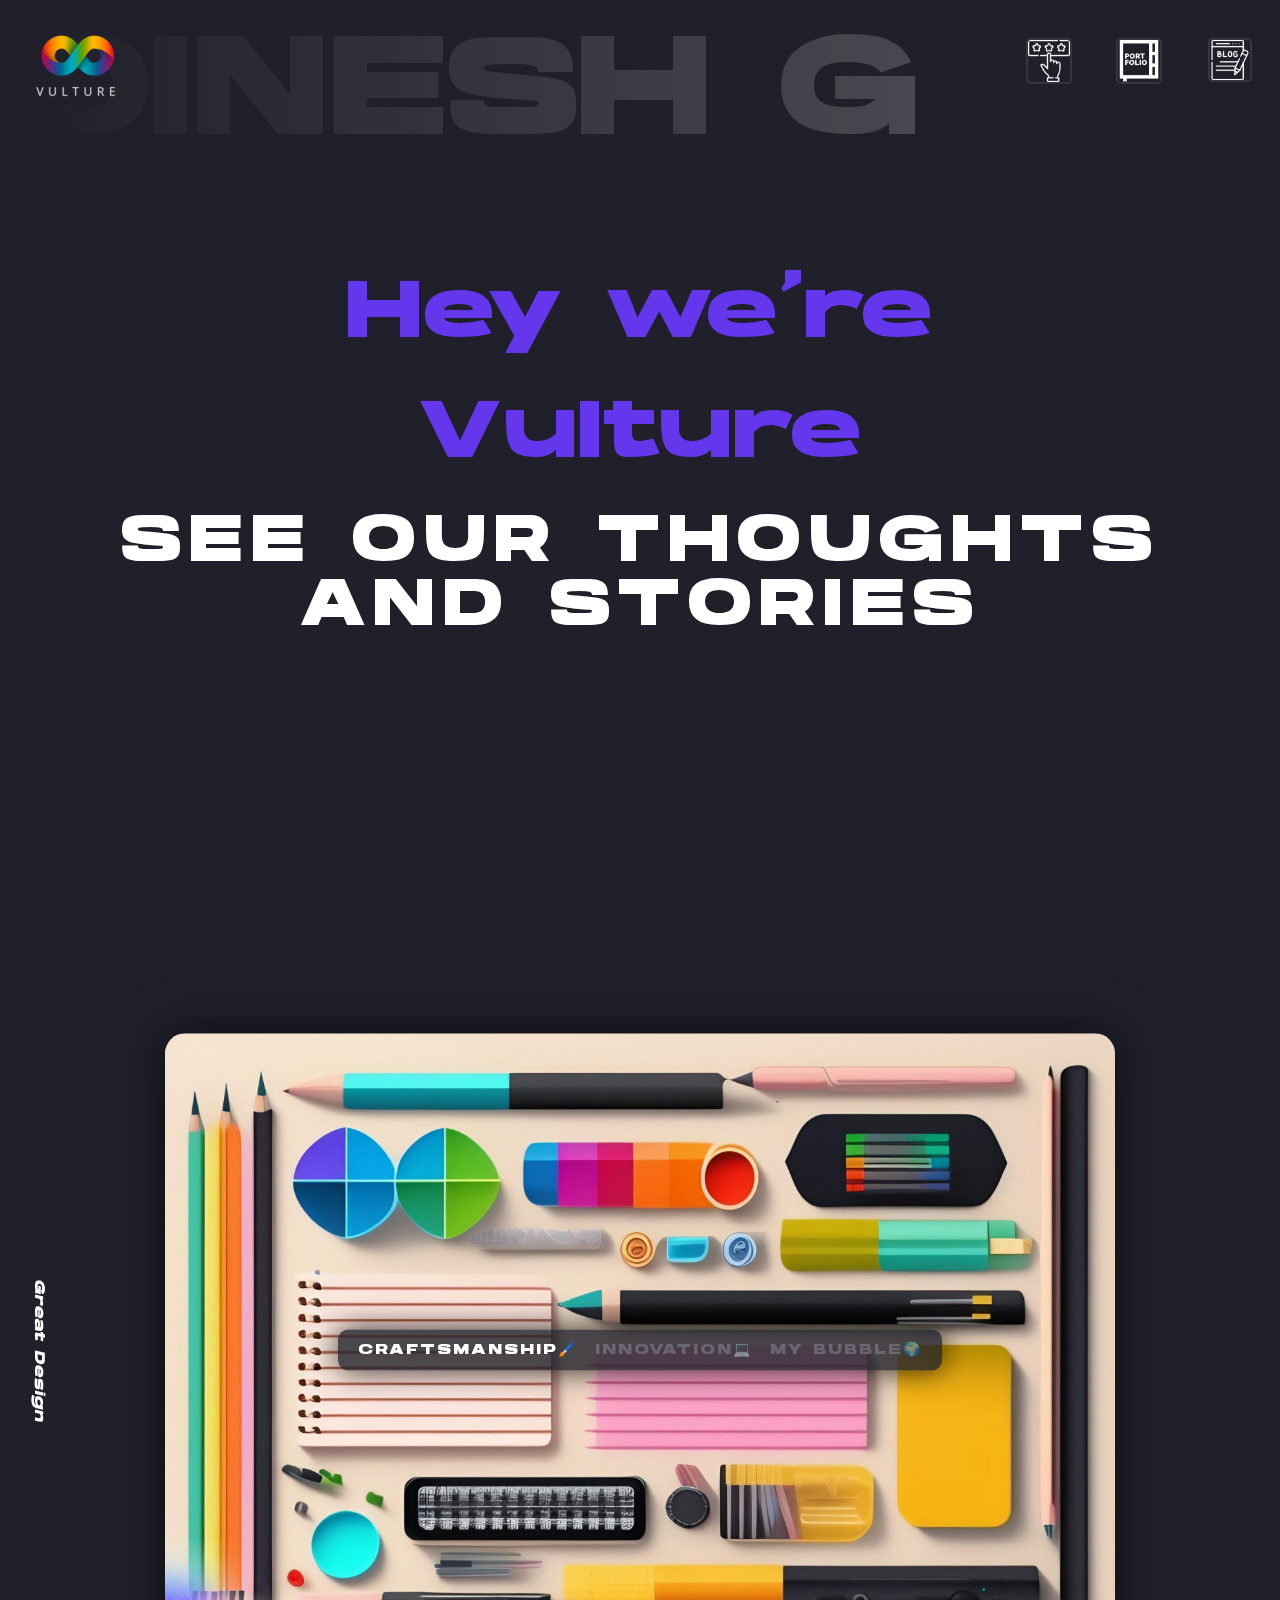
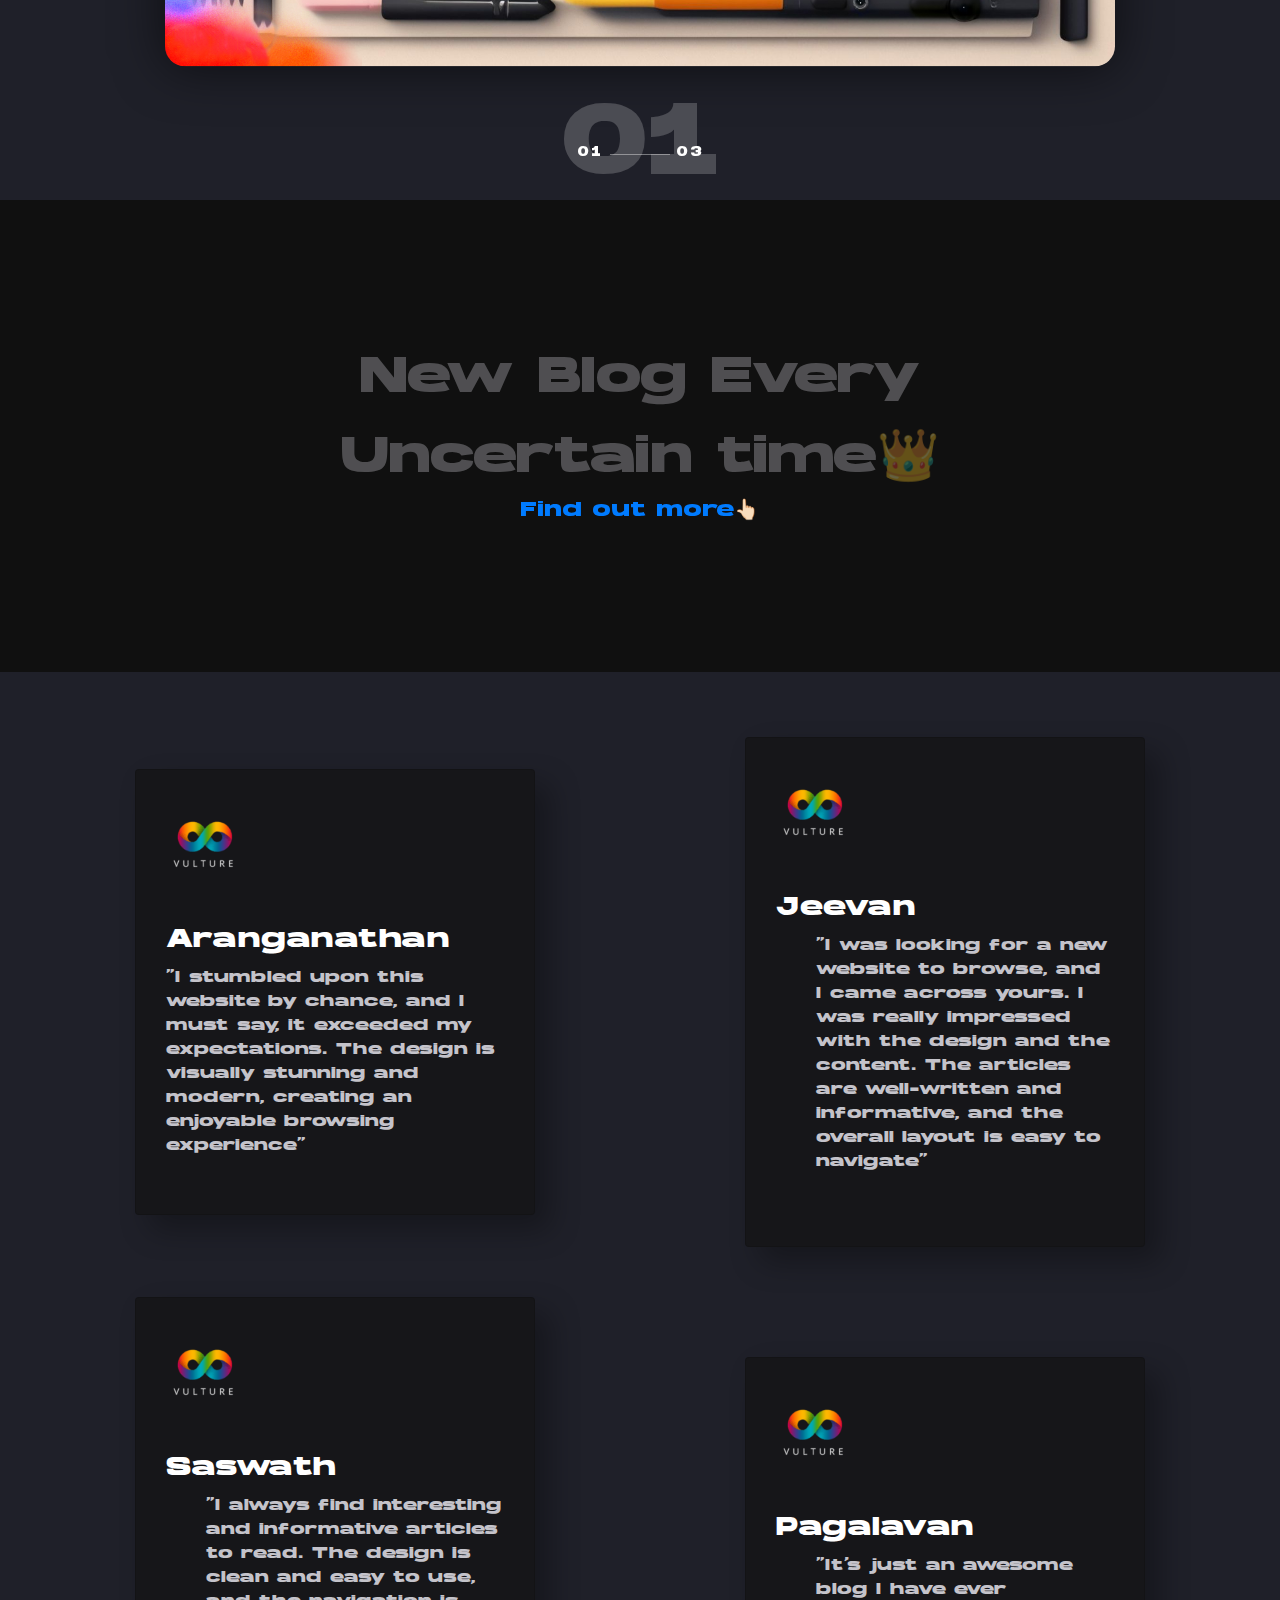
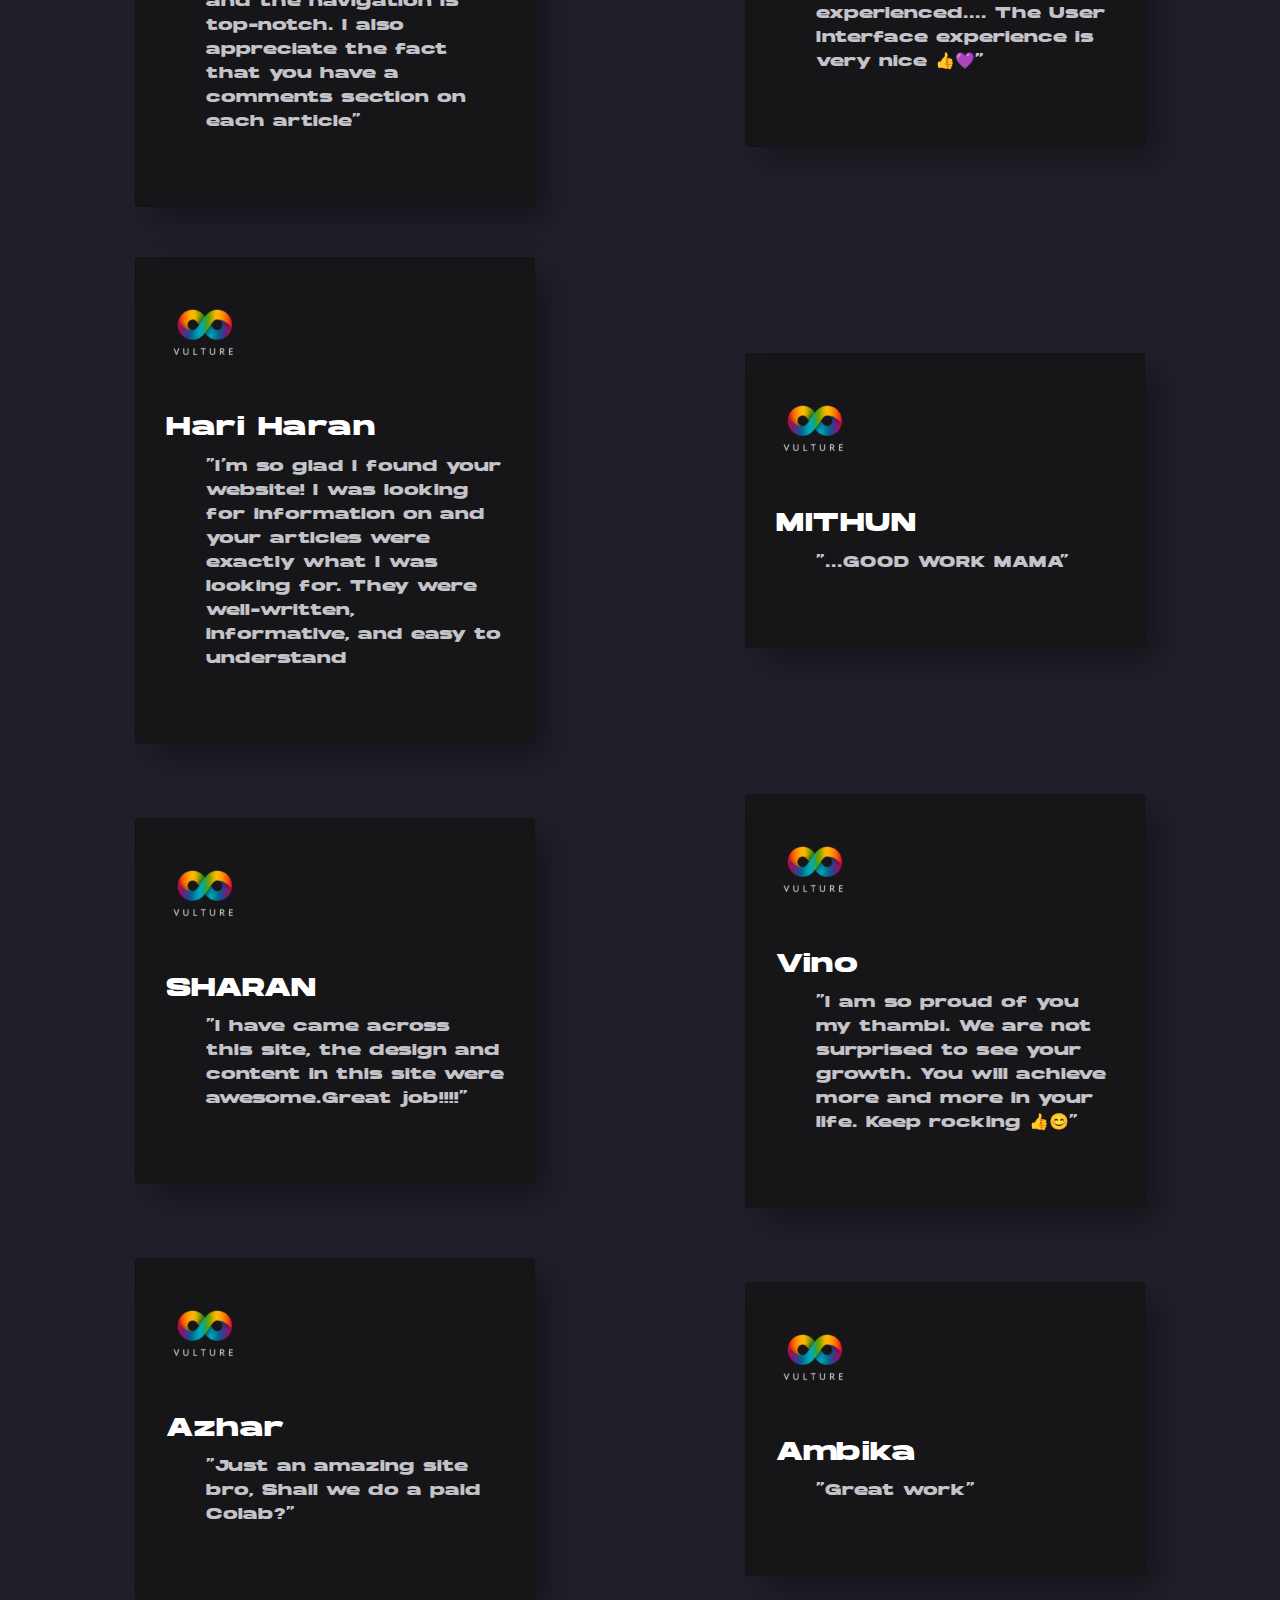
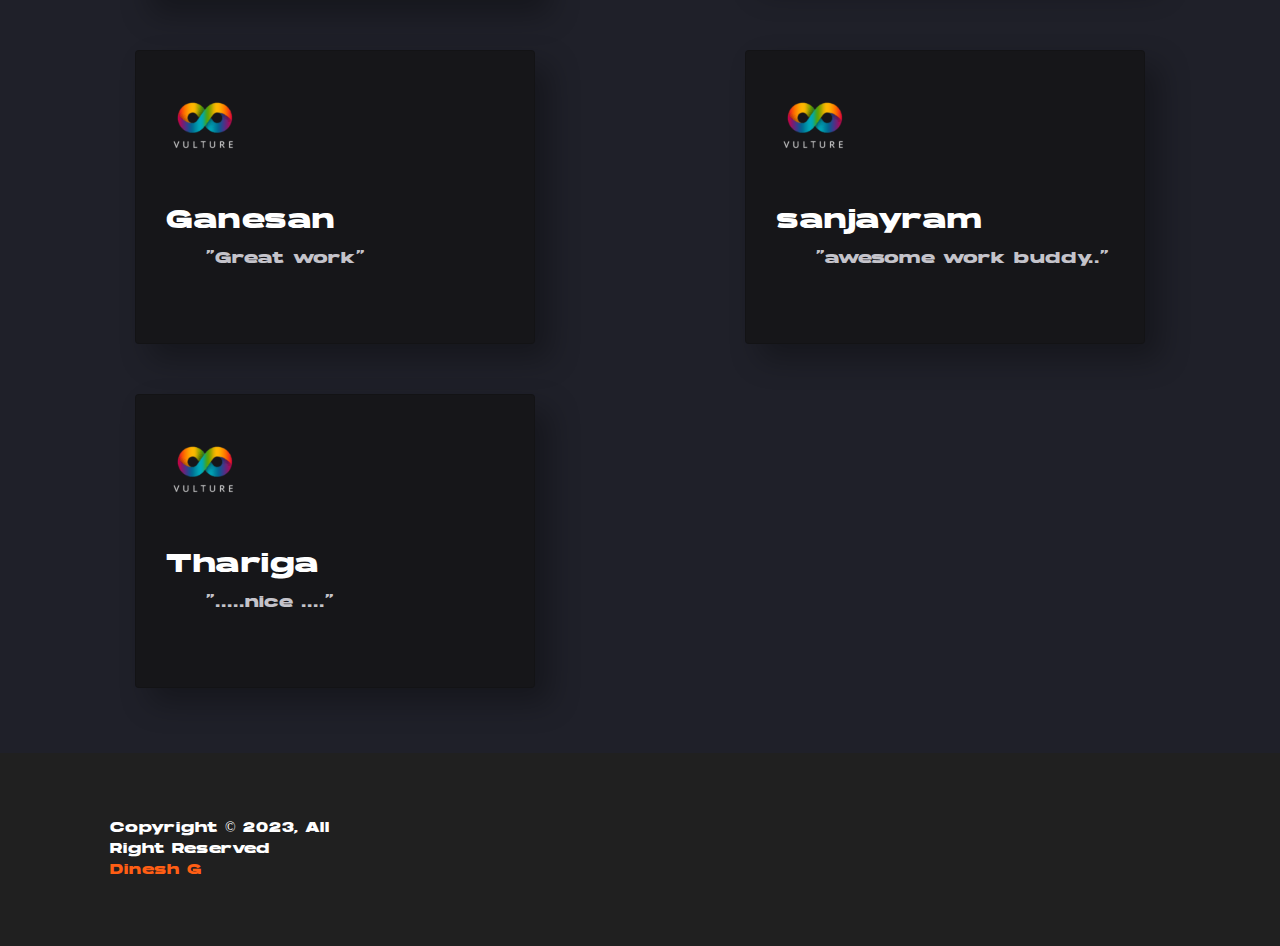
<file: index.html>
<!DOCTYPE html>
<html lang="en">
  <head>
    <meta charset="UTF-8" />
    <title>Buddy'Blog🍻</title>
    <link
      rel="stylesheet"
      href="https://cdnjs.cloudflare.com/ajax/libs/twitter-bootstrap/4.1.3/css/bootstrap.min.css"
    />
    <link rel="stylesheet" href="style.css" />

    <link href="assert/31.png" rel="shortcut icon" type="image/x-icon" />
    <link
      href="/assert/31.png"
      rel="shortcut icon"
      type="image/x-icon"
    />
    <link
      href="https://fonts.googleapis.com/css2?family=Poppins:wght@200;300;400;500;600;700;800&display=swap"
      rel="stylesheet"
    />
    
    <script src="https://ajax.googleapis.com/ajax/libs/jquery/3.5.1/jquery.min.js"></script>
  </head>
<script async src="https://www.googletagmanager.com/gtag/js?id=G-BCPKZVXBDB"></script>
<script>
  window.dataLayer = window.dataLayer || [];
  function gtag(){dataLayer.push(arguments);}
  gtag('js', new Date());

  gtag('config', 'G-BCPKZVXBDB');
</script>
  <body>
    <section id="body">
     
      <div class="shadow-title parallax-top-shadow">DINESH G</div>
      <div
        class="section-parallax parallax-00"
        style="background-image: url('http://www.ivang-design.com/svg-load/parallax/parallax-0.png');"
      ></div>
      <div
        class="section-parallax parallax-01"
        style="background-image: url('http://www.ivang-design.com/svg-load/parallax/parallax-01.png');"
      ></div>

      <div class="section full-height">
        <div class="section-title-wrap">
          <div class="container">
            <div class="row">
              <div class="col-12 text-center parallax-fade-top">
                <p id="TXT1">Hey we're Vulture</p>
                <h1>See our thoughts and Stories</h1>
              </div>
            </div>
          </div>
        </div>
      </div>

      <div class="section full-height z-bigger">
        <ul class="case-study-wrapper">
          <li class="case-study-name">
            <a class="hover-target">Craftsmanship🖌️</a>
          </li>
          <li class="case-study-name">
            <a class="hover-target">Innovation💻</a>
          </li>
          <li class="case-study-name">
            <a class="hover-target"> My bubble🌍</a>
          </li>
          
        </ul>
        <ul class="case-study-images">
          <li>
            <div class="img-hero-background">
              <img src="assert/d1.png" alt="" />
            </div>
            <div class="hero-number-back">01</div>
            <div class="hero-number">01</div>
            <div class="hero-number-fixed">03</div>
            <div class="case-study-title">Great Design</div>
          </li>
          <li>
            <div class="img-hero-background">
              <img src="assert/t1.jpg" alt="" />
            </div>
            <div class="hero-number-back">02</div>
            <div class="hero-number">02</div>
            <div class="case-study-title">cutting-edge technology</div>
          </li>
          <li>
            <div class="img-hero-background">
              <img src="assert/e1.jpg" alt="" />
            </div>
            <div class="hero-number-back">03</div>
            <div class="hero-number">03</div>
            <div class="case-study-title">Love</div>
          </li>
          <li>
            <div class="img-hero-background">
              <!-- <img
              src="http://www.ivang-design.com/svg-load/parallax/fire.jpg"
              alt=""
            /> -->
            </div>
            <!-- <div class="hero-number-back">04</div>
          <div class="hero-number">04</div>
          <div class="case-study-title">photography, advertising</div> -->
          </li>
        </ul>
      </div>

      <div
        class="section padding-top-bottom over-hide background-dark z-bigger-2"
      >
        <div class="container">
          <div class="row justify-content-center">
            <div class="col-md-7 text-center">
              <a href="BlogL/index.html" target="_blank">
                <div class="project-link-wrap">
                  <h1>New Blog Every Uncertain time👑</h1>
                  <h6>Find out more👆🏻</h6>
                </div>
              </a>
            </div>
          </div>
        </div>
      </div>

     

      <div class="scroll-to-top hover-target"></div>

      <div class="cursor" id="cursor"></div>
      <div class="cursor2" id="cursor2"></div>
      <div class="cursor3" id="cursor3"></div>

      <a
        href="BlogL/index.html"
        class="link-to-portfolio hover-target"
        target="”_blank”"
      ></a>

      <a
        href="/ProtfBuddy/index.html"
        class="link-to-portfolio1 hover-target"
        target="”_blank”"
      ></a>
      <a
        href="/ProtfBuddy/index.html"
        class="link-to-portfolio2 hover-target"
        target="”_blank”"
      ></a>
      <a
        href="RatingL/index.html"
        class="link-to-portfolio3 hover-target"
        target="”_blank”"
      ></a>
    </section>

 
    <script src="https://cdnjs.cloudflare.com/ajax/libs/jquery/3.3.1/jquery.min.js"></script>
    <script src="script.js"></script>
  </body>
  <!-- TESTIN -->
  <div class="container">
    <div class="card selected">
      <div class="card__icon">
        <img src="assert/31.png" alt="icon.png" />
      </div>
      <h6>Aranganathan</h6>
      <p>"I stumbled upon this website by chance, and I must say, it exceeded my expectations. The design is visually stunning and modern, creating an enjoyable browsing experience"</p>
     
    </div>
    <div class="card selected">
      <div class="card__icon">
        <img src="assert/31.png" alt="icon.png" />
      </div>
      <h6>Jeevan</h6>
      <ul>
       <p>
        "I was looking for a new website to browse, and I came across yours. I was really impressed with the design and the content. The articles are well-written and informative, and the overall layout is easy to navigate"</p>
      </ul>
    </div>
    <div class="card selected">
      <div class="card__icon">
        <img src="assert/31.png" alt="icon.png" />
      </div>
      <h6>Saswath</h6>
      <ul>
        <p>"I always find interesting and informative articles to read. The design is clean and easy to use, and the navigation is top-notch. I also appreciate the fact that you have a comments section on each article"</p>
      </ul>
    </div>
    <div class="card selected">
      <div class="card__icon">
        <img src="assert/31.png" alt="icon.png" />
      </div>
      <h6>Pagalavan</h6>
      <ul>
        <p>"It's just an awesome blog I have ever experienced.... The User Interface experience is very nice 👍💜"</p>
      </ul>
    </div>
    
    <div class="card selected">
      <div class="card__icon">
        <img src="assert/31.png" alt="icon.png" />
      </div>
      <h6>Hari Haran</h6>
      <ul>
        <p>"I'm so glad I found your website! I was looking for information on  and your articles were exactly what I was looking for. They were well-written, informative, and easy to understand</p>      </ul>
    </div>
    <div class="card selected">
      <div class="card__icon">
        <img src="assert/31.png" alt="icon.png" />
      </div>
      <h6>MITHUN</h6>
      <ul>
        <p>"...GOOD WORK MAMA"</p>
      </ul>
    </div>
    <div class="card selected">
      <div class="card__icon">
        <img src="assert/31.png" alt="icon.png" />
      </div>
      <h6>SHARAN</h6>
      <ul>
        <p>"I have came across this site, the design and content in this site were awesome.Great job!!!!"</p>
      </ul>
    </div>
    <div class="card selected">
      <div class="card__icon">
        <img src="assert/31.png" alt="icon.png" />
      </div>
      <h6>Vino</h6>
      <ul>
        <p>"I am so proud of you my thambi. We are not surprised to see your growth. You will achieve more and more in your life. Keep rocking 👍😊"</p>
      </ul>
    </div>
    <div class="card selected">
      <div class="card__icon">
        <img src="assert/31.png" alt="icon.png" />
      </div>
      <h6>Azhar</h6>
      <ul>
        <p>"Just an amazing site bro, Shall we do a paid Colab?"</p>
      </ul>
    </div>

 <div class="card selected">
      <div class="card__icon">
        <img src="assert/31.png" alt="icon.png" />
      </div>
      <h6>Ambika</h6>
      <ul>
        <p>"Great work"</p>
      </ul>
    </div>

     <div class="card selected">
      <div class="card__icon">
        <img src="assert/31.png" alt="icon.png" />
      </div>
      <h6>Ganesan</h6>
      <ul>
        <p>"Great work"</p>
      </ul>
    </div>
    <div class="card selected">
      <div class="card__icon">
        <img src="assert/31.png" alt="icon.png" />
      </div>
      <h6>sanjayram</h6>
      <ul>
        <p>"awesome work buddy.."</p>
      </ul>
    </div>
      <div class="card selected">
      <div class="card__icon">
        <img src="assert/31.png" alt="icon.png" />
      </div>
      <h6>Thariga</h6>
      <ul>
        <p>".....nice ...."</p>
      </ul>
    </div>
    

  </div>
</div>

</div>
<div class="copyright-area">
    <div class="container">
        <div class="row">
            <div class="col-xl-6 col-lg-6 text-center text-lg-left">
                <div class="copyright-text">
                    <p>Copyright &copy; 2023, All Right Reserved <a href="/ProtfBuddy/index.html">Dinesh G</a></p>
                </div>
            </div>
        </div>
    </div>
</div>
</html>
</file>
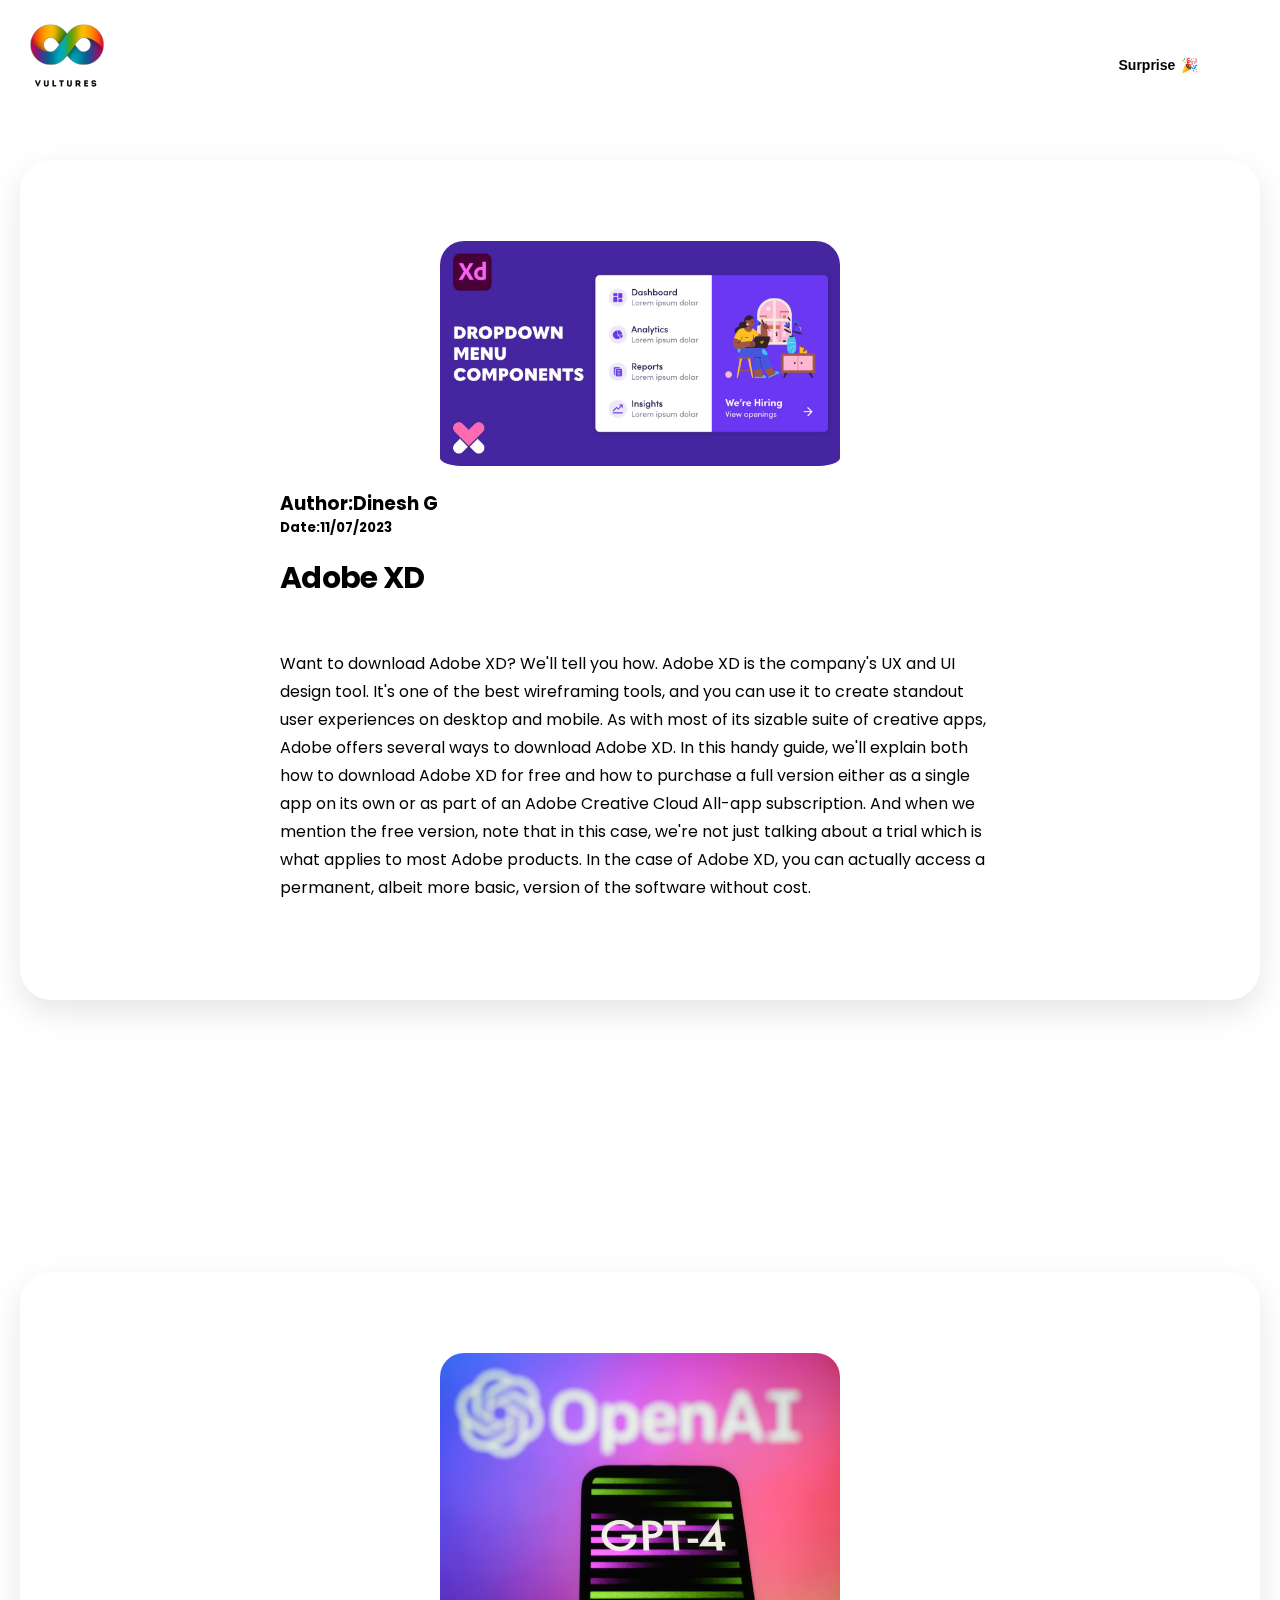
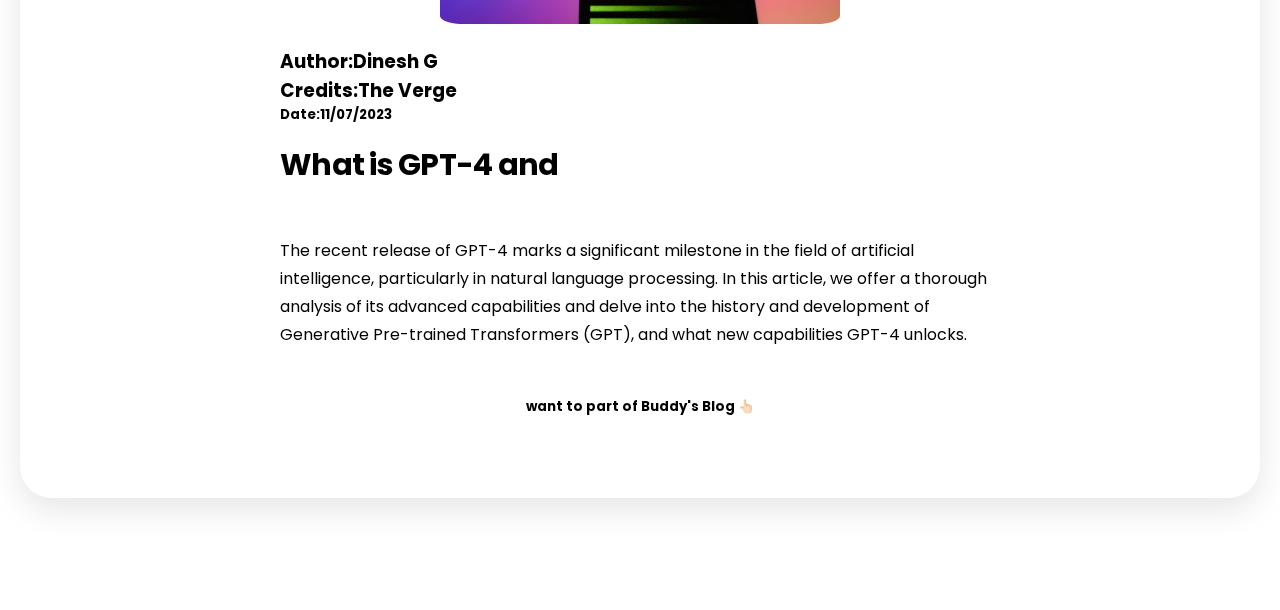
<file: BlogL/index.html>
<!DOCTYPE html>
<html lang="en">
  <head>
    <meta charset="UTF-8" />
    <title>B L O G🔥</title>
    <link rel="preconnect" href="https://fonts.gstatic.com" />
    <link
      href="https://fonts.googleapis.com/css2?family=Poppins:wght@400;600;700&display=swap"
      rel="stylesheet"
    />

    <meta name="viewport" content="width=device-width, initial-scale=1" />
    <link rel="stylesheet" href="/BlogL/style.css" />
    <link
      href="/assert/31.png"
      rel="shortcut icon"
      type="image/x-icon"
    />
  </head>
  <body>
   
    <canvas class="orb-canvas"></canvas>
   
 
    <img src="/assert/32.png" alt="Buddy's Brand Logo" class="imgtop1">
   
    <div class="overlay">
    
      <div class="img2">
        <img src="/assert/imgadobe1.jpg" alt="" class="img" />
      </div>
      
      <div class="overlay__inner">
        <!-- Title -->
        <h3>Author:Dinesh G</h3>
        <h5>Date:11/07/2023</h5>
        <h1 class="overlay__title">
          Adobe XD
          <span class="text-gradient">Discontinued</span> 
        </h1>
      
        <p class="overlay__description">
          Want to download Adobe XD? We'll tell you how. Adobe XD is the company's UX and UI design tool. It's one of the best wireframing tools, and you can use it to create standout user experiences on desktop and mobile.

          As with most of its sizable suite of creative apps, Adobe offers several ways to download Adobe XD. In this handy guide, we'll explain both how to download Adobe XD for free and how to purchase a full version either as a single app on its own or as part of an Adobe Creative Cloud All-app subscription. And when we mention the free version, note that in this case, we're not just talking about a trial which is what applies to most Adobe products. In the case of Adobe XD, you can actually access a permanent, albeit more basic, version of the software without cost.
          <!-- <strong>Testing</strong> -->
         
        </p>
       
        <div class="overlay__btns">
          <button class="overlay__btn overlay__btn--colors">
            <span>Surprise</span>
            <span class="overlay__btn-emoji">🎉</span>
          </button>
        </div>
      </div>
    </div>

    <canvas class="orb-canvas"></canvas>
   
    <div class="overlay">
      <div class="img2">
        <img src="/assert/gpt1.jpg" alt="Blogimg" class="img" />
      </div>

      <div class="overlay__inner">
        <h3>Author:Dinesh G</h3>
        <h3>Credits:The Verge</h3>
        <h5>Date:11/07/2023</h5>
        <!-- Title -->
        <h1 class="overlay__title">
          What is GPT-4 and 
          <span class="text-gradient"> Why Does it Matter?</span> 
        </h1>
      
        <p class="overlay__description">
          

          The recent release of GPT-4 marks a significant milestone in the field of artificial intelligence, particularly in natural language processing. In this article, we offer a thorough analysis of its advanced capabilities and delve into the history and development of Generative Pre-trained Transformers (GPT), and what new capabilities GPT-4 unlocks.
          <!-- <strong>Testing</strong> -->
          <h5><a href="mailto:dineshbuddy4@gmail.com">want to part of Buddy's Blog 👆🏻</a></h5>
        </p>
  
    


    <script type="module" src="./script.js"></script>
    <script src="script.js"></script>
  </body>
</html>
</file>
<file: style.css>
@font-face {
  font-family: ff1;
  src: url("assert/Blackheat.otf");
}
/* @font-face {
  font-family: ff6;
  src: url("assert/ff6.ttf");
} */
@font-face {
  font-family: ff2;
  src: url("assert/Blackheat.ttf");
}
@font-face {
  font-family: ff3;
  src: url("assert/Hanson-Bold.otf");
}
@font-face {
  font-family: ff4;
  src: url("assert/Hanson-Bold.ttf");
}
/* @font-face {
  font-family: ff4;
  src: url("assert/Hanson-Bold.ttf");
} */
.li1 {
  font-size: 2rem;
}
/*  */
.copyright-area {
  background: #202020;
  padding: 25px 0;
}

.copyright-text p {
  margin: 0;
  font-size: 14px;
  color: #ffffff;
}
.copyright-text p a {
  color: #ff5e14;
}
.footer-menu li {
  display: inline-block;
  margin-left: 15px;
}
.footer-menu li:hover a {
  color: #ff5e14;
}
.footer-menu li a {
  font-size: 14px;
  color: #ffffff;
}
.footer-cta .row .col-xl-4:nth-child(1) .single-cta i {
  position: absolute;
  color: #ff5e14;
}
.footer-cta .row .col-xl-4:nth-child(1) .single-cta .cta-text {
  padding-left: 32px;
}
.footer-cta .row .col-xl-4:nth-child(2) .single-cta i {
  color: #14ffa7;
}
.footer-cta .row .col-xl-4:nth-child(3) .single-cta i {
  color: #ffd700;
}
.footer-social-icon .social_icon {
  text-align: left;
}
.footer-social-icon .social_icon li {
  float: inherit !important;
  display: inline-block !important;
  width: inherit;
}
.footer-social-icon .social_icon li a i {
  font-size: 15px;
  line-height: 39px;
}
.footer-social-icon .social_icon li a {
  width: 40px;
  height: 40px;
}

.social_icon {
  text-align: right;
  margin: 0;
  margin-top: 3px;
}
.social_icon li {
  display: inline-block;
  margin: 0 5px;
}
.social_icon li a {
  display: inline-block;
  width: 25px;
  height: 25px;
  background: #fff;
  color: #000;
  text-align: center;
  border-radius: 100%;
  transition: 0.2s ease-in-out;
}
.social_icon li a i {
  font-size: 15px;
  line-height: 20px;
}
.social_icon li:nth-child(1) a {
  background: #4267b2;
  color: #fff;
}
.social_icon li:nth-child(2) a {
  background: #1da1f2;
  color: #fff;
}
.social_icon li:nth-child(3) a {
  background: #f09433;
  background: -moz-linear-gradient(
    45deg,
    #f09433 0%,
    #e6683c 25%,
    #dc2743 50%,
    #cc2366 75%,
    #bc1888 100%
  );
  background: -webkit-linear-gradient(
    45deg,
    #f09433 0%,
    #e6683c 25%,
    #dc2743 50%,
    #cc2366 75%,
    #bc1888 100%
  );
  background: linear-gradient(
    45deg,
    #f09433 0%,
    #e6683c 25%,
    #dc2743 50%,
    #cc2366 75%,
    #bc1888 100%
  );
  filter: progid:DXImageTransform.Microsoft.gradient( startColorstr='#f09433', endColorstr='#bc1888',GradientType=1 );
  color: #fff;
}
.social_icon li:nth-child(4) a {
  background: #ff0000;
  color: #fff;
}
.social_icon li:nth-child(1):hover a {
  background: #fff;
  color: #4267b2;
}
.social_icon li:nth-child(2):hover a {
  background: #fff;
  color: #1da1f2;
}
.social_icon li:nth-child(3):hover a {
  background: #fff;
  color: #bc1888;
}
.social_icon li:nth-child(4):hover a {
  background: #fff;
  color: #ff0000;
}
/*  */
::-webkit-scrollbar {
  display: none;
}
.btn1 {
  display: flex;
  justify-content: center;
  font-size: 2rem;
  margin-top: 2rem;
}

.container {
  padding: 40px;
  display: flex;
  align-items: center;
  justify-content: space-between;
  flex-wrap: wrap;
}

h6 {
  font-size: 20px;
}
.card {
  width: 320px;
  margin: 25px;
  padding: 40px 30px;
  background-color: #222327;

  transition: all 0.25s ease-in-out;
}

.card .card__icon {
  width: 100%;
  margin-bottom: 40px;
}

.card .card__icon img {
  height: 75px;
  border-radius: 3rem;
}

.card h6 {
  margin-bottom: 10px;
  color: #ffffff;
  font-size: 16px;
  font-weight: 600;
  letter-spacing: 0.5px;
}

.card ul li {
  list-style: none;
  padding: 3px 0;
  color: #ffffff;
  font-size: 16px;
  font-weight: 300;
  opacity: 0.7;
}

.card.selected::before {
  content: "";
  background: url(https://i.imgur.com/WunqBPz.png);
  background-position: right;
  background-size: 10px;
  z-index: -1;
}

.card.selected {
  background-color: #161619;
  box-shadow: 15px 15px 30px rgba(0, 0, 0, 0.3);
}

body {
  width: 100%;
  display: block;
  overflow-x: hidden;
  background-color: #1f2029;
  color: #c4c3ca;
  font-family: ff4;
  cursor: default;
}
::selection {
  background-color: #000;
  color: #fff;
}
::-moz-selection {
  background-color: #000;
  color: #fff;
}
a:hover {
  text-decoration: none;
}
.t1 {
  font-size: 40px;
}

.cursor,
.cursor2,
.cursor3 {
  position: fixed;
  border-radius: 50%;
  transform: translateX(-50%) translateY(-50%);
  pointer-events: none;
  left: -100px;
  top: 50%;
}
.cursor {
  background-color: #fff;
  height: 0;
  width: 0;
  z-index: 99999;
}
.cursor2,
.cursor3 {
  height: 36px;
  width: 36px;
  z-index: 99998;
  -webkit-transition: all 0.3s ease-out;
  transition: all 0.3s ease-out;
}
.cursor2.hover,
.cursor3.hover {
  -webkit-transform: scale(2) translateX(-25%) translateY(-25%);
  transform: scale(2) translateX(-25%) translateY(-25%);
  border: none;
}
.cursor2 {
  border: 2px solid #fff;
  box-shadow: 0 0 22px rgba(255, 255, 255, 0.6);
}
.cursor2.hover {
  background: rgba(255, 255, 255, 0.1);
  box-shadow: 0 0 12px rgba(255, 255, 255, 0.2);
}
@media screen and (max-width: 1200px) {
  .cursor,
  .cursor2,
  .cursor3 {
    /* display: none */
  }
  .container {
    padding: 20px;
    display: flex;
    align-items: center;
    justify-content: center;
    flex-wrap: wrap;
  }
}

.shadow-title {
  position: fixed;
  top: 0;
  margin-top: 30px;
  left: 20px;
  width: 100%;
  height: 300%;
  text-align: left;
  font-family: ff4;
  writing-mode: horizontal-tb;
  font-size: 11vw;
  line-height: 1;
  color: rgba(200, 200, 200, 0.1);
  background: linear-gradient(
    90deg,
    rgba(200, 200, 200, 0),
    rgba(200, 200, 200, 0.35)
  );
  -webkit-background-clip: text;
  -webkit-text-fill-color: transparent;
  font-weight: 900;
  z-index: 1;
}
.section-parallax {
  position: fixed;
  top: 0;
  left: 0;
  width: 100%;
  height: 100%;
  background-position: center;
  background-size: cover;
  z-index: 2;
}
.section {
  position: relative;
  width: 100%;
  display: block;
}
.full-height {
  height: 100vh;
}
.section.z-bigger {
  z-index: 100;
}
.section.z-bigger-2 {
  z-index: 200;
}
.section-title-wrap {
  position: absolute;
  top: 50%;
  left: 0;
  width: 100%;
  transform: translateY(-50%);
  z-index: 3;
}
.section-title-wrap p {
  letter-spacing: 2px;
  font-size: 22px;
  font-weight: 700;
  padding: 0;
  color: #6437ec;
}
.section-title-wrap h1 {
  margin: 0;
  padding: 0;
  font-size: 5vw;
  letter-spacing: 8px;
  font-weight: 900;
  color: #fff;
  line-height: 1;
  text-transform: uppercase;
}
.padding-top-bottom {
  padding-top: 100px;
  padding-bottom: 100px;
}
.over-hide {
  overflow: hidden;
}
.background-dark {
  background-color: #101010;
}
.project-link-wrap {
  position: relative;
  display: block;
  width: 100%;
  text-align: center;
  margin: 0 auto;
  cursor: pointer;
}

.project-link-wrap h1 {
  font-size: 50px;
  line-height: 80px;
  color: #c4c3ca;
  font-weight: 900;
  text-align: center;
  margin: 0 auto;
  cursor: pointer;
  opacity: 0.35;
  -webkit-transition: all 200ms linear;
  transition: all 200ms linear;
}
.project-link-wrap:hover h1 {
  opacity: 0.5;
}
a {
  cursor: default;
}

#TXT1 {
  font-size: 80px;
}

.case-study-wrapper {
  position: absolute;
  top: 50%;
  left: 50%;
  z-index: 10;
  width: auto;
  margin: 0;
  padding: 8px 15px;
  -webkit-transform: translate(-50%, -50%);
  transform: translate(-50%, -50%);
  list-style: none;
  background-color: rgba(31, 32, 41, 0.8);
  border-radius: 10px;
  box-shadow: 0 0 30px rgba(0, 0, 0, 0.8);
  cursor: default;
}
.case-study-wrapper .case-study-name {
  margin: 5px;
  display: inline-block;
}
.case-study-wrapper .case-study-name a {
  position: relative;
  list-style: none;
  margin: 0 auto;
  display: block;
  text-align: center;
  padding: 0;
  font-size: 14px;
  font-weight: 800;
  line-height: 1;
  letter-spacing: 2px;
  color: #8e8d9a;
  opacity: 0.5;
  text-decoration: none;
  text-transform: uppercase;
  -webkit-transition: all 300ms linear;
  transition: all 300ms linear;
}
.case-study-wrapper .case-study-name a:hover {
  text-decoration: none;
}
.case-study-wrapper .case-study-name.active a {
  opacity: 1;
  color: #fff;
}
.case-study-images {
  position: absolute;
  top: 0;
  left: 0;
  width: 100%;
  height: 100%;
  margin: 0;
  z-index: 2;
}
.case-study-images li {
  position: absolute;
  width: 100%;
  height: 100%;
  top: 0;
  left: 0;
  overflow: hidden;
  list-style: none;
  -webkit-transition: all 300ms linear;
  transition: all 300ms linear;
}
.case-study-images li .img-hero-background {
  position: absolute;
  width: calc(100% - 80px);
  max-width: 950px;
  -webkit-background-size: cover;
  -moz-background-size: cover;
  -o-background-size: cover;
  background-size: cover;
  background-position: center center;
  background-repeat: no-repeat;
  top: 50%;
  left: 50%;
  overflow: hidden;
  list-style: none;
  opacity: 0;
  border-radius: 20px;
  box-shadow: 0 0 50px rgba(0, 0, 0, 0.6);
  -webkit-transform: translate(-50%, -50%);
  transform: translate(-50%, -50%);
  -webkit-transition: all 300ms linear;
  transition: all 300ms linear;
}
.case-study-images li .img-hero-background img {
  width: 100%;
  height: auto;
  display: block;
}
.case-study-images li.show .img-hero-background {
  opacity: 1;
}
.case-study-images li .case-study-title {
  position: absolute;
  top: 0;
  height: 100%;
  text-align: center;
  left: 30px;
  display: block;
  opacity: 0;
  z-index: 19;
  letter-spacing: 1px;
  font-size: 14px;
  -webkit-writing-mode: vertical-lr;
  writing-mode: vertical-lr;
  font-weight: 400;
  line-height: 16px;
  color: #fff;
  font-style: italic;
  -webkit-transform: translateX(-100%);
  transform: translateX(-100%);
  -webkit-transition: all 300ms linear;
  transition: all 300ms linear;
}
.case-study-images li.show .case-study-title {
  opacity: 1;
  -webkit-transform: translateX(0);
  transform: translateX(0);
}
.case-study-images li .hero-number-back {
  position: absolute;
  bottom: 0;
  left: 50%;
  -webkit-transform: translateX(-50%);
  transform: translateX(-50%);
  display: block;
  list-style: none;
  opacity: 0;
  font-size: 100px;
  font-weight: 900;
  line-height: 1;
  color: rgba(255, 255, 255, 0.2);
  z-index: 5;
  -webkit-transition: all 300ms linear;
  transition: all 300ms linear;
}
.case-study-images li .hero-number {
  position: absolute;
  bottom: 40px;
  left: 50%;
  width: 40px;
  margin-left: -70px;
  display: block;
  letter-spacing: 2px;
  text-align: center;
  list-style: none;
  opacity: 0;
  font-size: 13px;
  font-weight: 300;
  line-height: 1;
  color: #fff;
  z-index: 6;
  -webkit-transform: translateY(100%);
  transform: translateY(100%);
  -webkit-transition: all 300ms linear;
  transition: all 300ms linear;
}
.case-study-images li .hero-number-fixed {
  position: absolute;
  bottom: 40px;
  left: 50%;
  margin-left: 30px;
  width: 40px;
  text-align: center;
  display: block;
  letter-spacing: 2px;
  list-style: none;
  font-size: 13px;
  font-weight: 300;
  line-height: 1;
  color: #fff;
  z-index: 6;
}
.case-study-images li .hero-number-fixed:before {
  position: absolute;
  content: "";
  top: 50%;
  left: -60px;
  width: 60px;
  height: 1px;
  z-index: 1;
  background-color: rgba(255, 255, 255, 0.4);
}
.case-study-images li.show .hero-number {
  opacity: 1;
  -webkit-transform: translateY(0);
  transform: translateY(0);
}
.case-study-images li.show .hero-number-back {
  opacity: 1;
}

.scroll-to-top {
  position: fixed;
  bottom: 30px;
  right: 30px;
  opacity: 0;
  visibility: hidden;
  width: 60px;
  height: 40px;
  z-index: 251;
  background-repeat: no-repeat;
  background-position: top center;
  cursor: pointer;
  background-image: url("assert/wite.png");
  transform: translateY(-15px);
  -webkit-transition: all 250ms linear;
  transition: all 250ms linear;
}
.scroll-to-top:hover {
  bottom: 32px;
}
.scroll-to-top.active-arrow {
  opacity: 1;
  visibility: visible;
  transform: translateY(0);
}

@media (max-width: 1200px) {
  .scroll-to-top {
    right: 13px;
  }
  .case-study-images li .case-study-title {
    left: 13px;
  }
  .container {
    padding: 20px;
    display: flex;
    align-items: center;
    justify-content: center;
    flex-wrap: wrap;
  }
}

@media (max-width: 991px) {
  .case-study-images li .hero-number-back {
    font-size: 26vw;
  }
  .container {
    padding: 20px;
    display: flex;
    align-items: center;
    justify-content: center;
    flex-wrap: wrap;
  }
}

@media (max-width: 767px) {
  .case-study-wrapper {
    background-color: rgba(31, 32, 41, 0.95);
    box-shadow: 0 0 10px rgba(0, 0, 0, 0.8);
  }
  .case-study-wrapper .case-study-name a {
    font-size: 11px;
    letter-spacing: 1px;
    text-align: center;
    margin: 5px;
  }
  .case-study-wrapper .case-study-name {
    margin: 0 auto;
    text-align: center;
  }
  .case-study-images li .hero-number-back {
    font-size: 32vw;
  }
  .container {
    padding: 20px;
    display: flex;
    align-items: center;
    justify-content: center;
    flex-wrap: wrap;
  }
  h6 {
    font-size: 20px;
  }
}
@media screen and (min-width: 600px) {
  .card {
    width: 400px;
    margin: 25px;
    padding: 40px 30px;
    background-color: #222327;
    transition: all 0.25s ease-in-out;
  }
  .card h6 {
    margin-bottom: 10px;
    color: #ffffff;
    font-size: 26px;
    font-weight: 600;
    letter-spacing: 0.5px;
  }

  .card ul li {
    list-style: none;
    padding: 3px 0;
    color: #ffffff;
    font-size: 26px;
    font-weight: 300;
    opacity: 0.7;
  }
  h6 {
    font-size: 20px;
  }
}

.link-to-portfolio {
  position: fixed;
  top: 40px;
  right: 30px;
  z-index: 20;
  cursor: pointer;
  width: 40px;
  height: 40px;
  text-align: center;
  border-radius: 3px;
  background-position: center center;
  background-size: cover;
  background-image: url("assert/blog2.png");
  box-shadow: 0 0 0 2px rgba(255, 255, 255, 0.1);
  transition: opacity 0.2s, border-radius 0.2s, box-shadow 0.2s;
  transition-timing-function: ease-out;
}
.link-to-portfolio1 {
  position: fixed;
  top: 40px;
  right: 120px;
  z-index: 20;
  cursor: pointer;
  width: 42px;
  height: 42px;
  text-align: center;
  border-radius: 3px;
  background-position: center center;
  background-size: cover;
  background-image: url("assert/portfolio.png");
  box-shadow: 0 0 0 2px rgba(255, 255, 255, 0.1);
  transition: opacity 0.2s, border-radius 0.2s, box-shadow 0.2s;
  transition-timing-function: ease-out;
}
.link-to-portfolio3 {
  position: fixed;
  top: 40px;
  right: 210px;
  z-index: 20;
  cursor: pointer;
  width: 42px;
  height: 42px;
  text-align: center;
  border-radius: 3px;
  background-position: center center;
  background-size: cover;
  background-image: url("assert/rating.png");
  box-shadow: 0 0 0 2px rgba(255, 255, 255, 0.1);
  transition: opacity 0.2s, border-radius 0.2s, box-shadow 0.2s;
  transition-timing-function: ease-out;
}
.link-to-portfolio2 {
  position: fixed;
  top: 20px;
  left: 2%;
  z-index: 20;
  cursor: pointer;
  width: 100px;
  height: 100px;

  background-position: center center;
  background-size: cover;
  background-image: url("assert/31.png");
  transition: opacity 0.2s, border-radius 0.2s, box-shadow 0.2s;
  transition-timing-function: ease-out;
}
.link-to-portfolio:hover {
  opacity: 0.8;
  border-radius: 50%;
  box-shadow: 0 0 0 20px rgba(255, 255, 255, 0.1);
}
.link-to-portfolio1:hover {
  opacity: 0.8;
  border-radius: 50%;
  box-shadow: 0 0 0 20px rgba(255, 255, 255, 0.1);
}
</file>
<file: BlogL/style.css>
:root {
  --dark-color: hsl(var(--hue), 100%, 9%);
  --light-color: hsl(var(--hue), 95%, 98%);
  --base: hsl(var(--hue), 95%, 50%);
  --complimentary1: hsl(var(--hue-complimentary1), 95%, 50%);
  --complimentary2: hsl(var(--hue-complimentary2), 95%, 50%);

  --font-family: "Poppins", system-ui;

  --bg-gradient: linear-gradient(
    to bottom,
    hsl(var(--hue), 95%, 99%),
    hsl(var(--hue), 95%, 84%)
  );
}

/* Buddy blog  */
/* Testing pitch */
* {
  margin: 0;
  /* padding: 0; */
  box-sizing: border-box;
}
::-webkit-scrollbar {
  display: none;
}
html {
  -webkit-font-smoothing: antialiased;
  -moz-osx-font-smoothing: grayscale;
}

body {
  max-width: 1920px;
  min-height: 100vh;
  display: grid;
  place-items: center;
  /* padding: 2rem; */
  font-family: var(--font-family);
  color: var(--dark-color);
  background: var(--bg-gradient);
}

.orb-canvas {
  position: fixed;
  top: 0;
  left: 0;
  width: 100%;
  height: 100%;
  pointer-events: none;
  z-index: -1;
}

strong {
  font-weight: 600;
}

.imgtop1 {
  position: absolute;
  top: 1%;
  left: 1.2%;
}
.img {
  width: 25rem;
  height: auto;
  border-radius: 1.5rem;
  padding-bottom: 1rem;
  align-items: center;
}
.overlay {
  width: 100%;
  margin-top: 10rem;
  max-width: 1240px;
  max-height: 840px;
  padding: 5rem 0rem;
  display: flex;
  margin-bottom: 7rem;
  flex-direction: column;
  align-items: center;
  background: rgba(255, 255, 255, 0.375);
  box-shadow: 0 0.75rem 2rem 0 rgba(0, 0, 0, 0.1);
  border-radius: 2rem;
  border: 1px solid rgba(255, 255, 255, 0.125);
}

.overlay__inner {
  max-width: 45rem;
}

.overlay__title {
  font-size: 1.875rem;
  line-height: 5rem;
  font-weight: 700;
  letter-spacing: -0.025em;
  margin-bottom: 2rem;
}

.text-gradient {
  background-image: linear-gradient(
    45deg,
    var(--base) 25%,
    var(--complimentary2)
  );
  -webkit-background-clip: text;
  -webkit-text-fill-color: transparent;
  -moz-background-clip: text;
  -moz-text-fill-color: transparent;
}

.overlay__description {
  font-size: 1rem;
  line-height: 1.75rem;
  margin-bottom: 3rem;
}

.overlay__btns {
  width: 100%;
  max-width: 30rem;
  display: flex;
}
button {
  position: absolute;
  top: 5%;
  right: 2%;
}
.overlay__btn {
  width: 15%;
  height: 2.5rem;
  display: flex;
  justify-content: center;
  align-items: center;
  font-size: 0.875rem;
  font-weight: 600;
  color: var(--light-color);
  background: var(--dark-color);
  border: none;
  border-radius: 0.5rem;
  transition: transform 150ms ease;
  outline-color: hsl(var(--hue), 95%, 50%);
}

.overlay__btn:hover {
  transform: scale(1.05);
  cursor: pointer;
}

.overlay__btn--transparent {
  background: transparent;
  color: var(--dark-color);
  border: 2px solid var(--dark-color);
  border-width: 2px;
  margin-right: 0.75rem;
}

.overlay__btn-emoji {
  margin-left: 0.375rem;
}

a {
  text-decoration: none;
  color: var(--dark-color);
  width: 100%;
  height: 100%;
  display: flex;
  justify-content: center;
  align-items: center;
}

/* Not too many browser support this yet but it's good to add! */
@media (prefers-contrast: high) {
  .orb-canvas {
    display: none;
  }
}

@media only screen and (max-width: 1140px) {
  .overlay {
    /* padding: 8rem 4rem; */
  }
}

@media only screen and (max-width: 840px) {
  body {
    /* padding: 1.5rem; */
  }

  .overlay {
    /* padding: 4rem; */
    height: auto;
  }

  .overlay__title {
    font-size: 1.25rem;
    line-height: 2rem;
    margin-bottom: 1.5rem;
  }

  .overlay__description {
    font-size: 0.875rem;
    line-height: 1.5rem;
    margin-bottom: 2.5rem;
  }
}
@media only screen and (max-width: 820px) {
  body {
    /* padding: 1.5rem; */
  }

  .overlay {
    padding-left: 1rem;
    padding-right: 2rem;
  }
}
@media only screen and (max-width: 600px) {
  .overlay {
    margin: 2rem;
    /* padding: 1.5rem; */
    /* padding-right: 2rem; */
  }

  .overlay__btns {
    flex-wrap: wrap;
  }

  button {
    position: absolute;
    top: 2%;
    right: 2%;
  }

  .overlay__btn {
    width: 30%;
    font-size: 0.75rem;
    margin-right: 0;
  }
  .img {
    width: 15rem;
  }

  .overlay__btn:first-child {
    margin-bottom: 1rem;
  }
}
</file>
